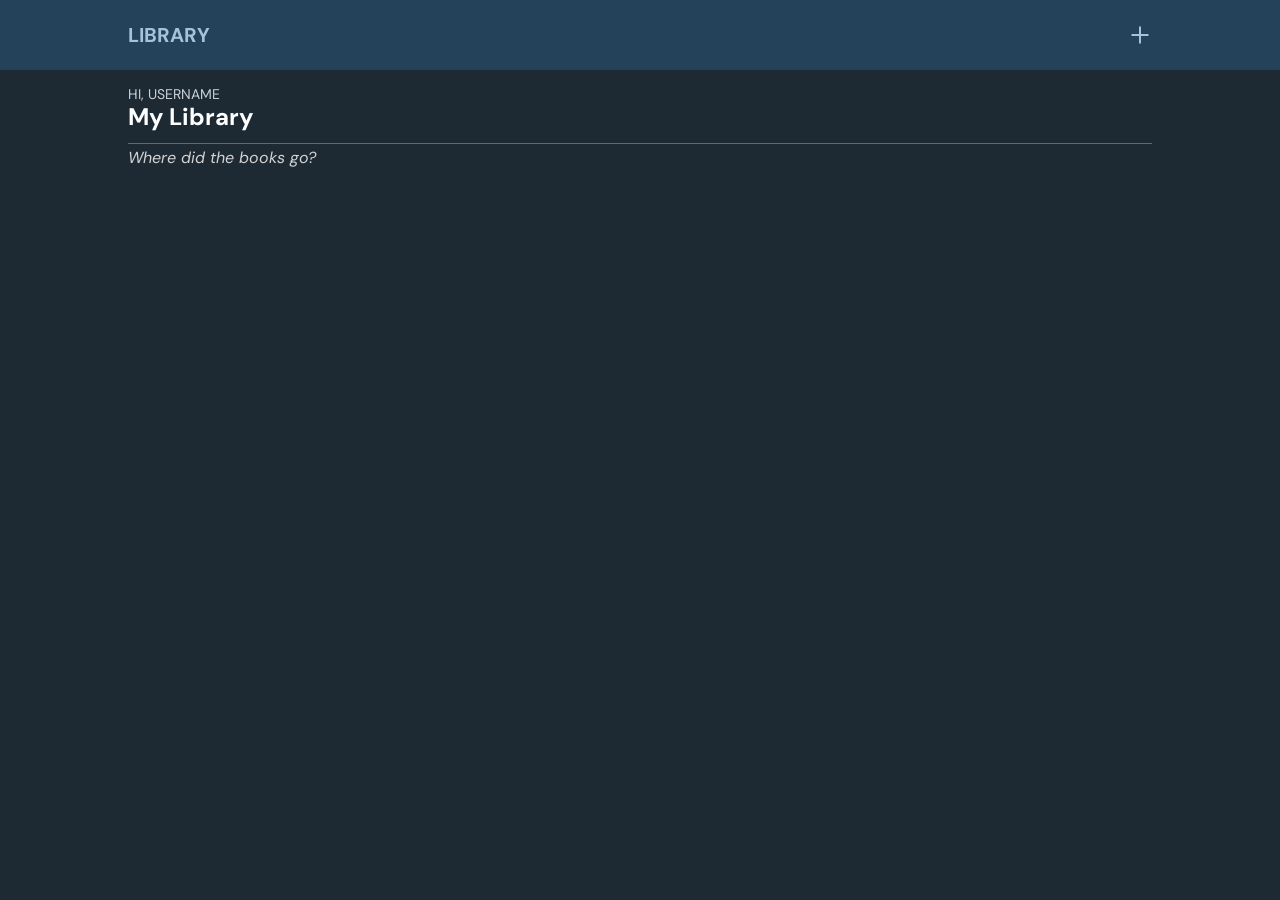
<file: index.html>
<!DOCTYPE html>
<html lang="en">
    <head>
        <meta charset="UTF-8" />
        <meta name="viewport" content="width=device-width, initial-scale=1.0" />
        <title>Library</title>
        <link rel="preconnect" href="https://fonts.googleapis.com" />
        <link rel="preconnect" href="https://fonts.gstatic.com" crossorigin />
        <link href="https://fonts.googleapis.com/css2?family=DM+Sans:ital,opsz,wght@0,9..40,100..1000;1,9..40,100..1000&display=swap" rel="stylesheet" />
        <link rel="stylesheet" href="styles.css" />
        <script src="script.js"></script>
    </head>
    <body>
        <div id="header">
            <div id="logo">LIBRARY</div>
            <img id="add-book" src="icons/add.png" alt="Add book button" />
        </div>
        <div id="greeting">HI, USERNAME</div>
        <div id="library-name">My Library</div>
        <hr />
        <div id="bookshelf">
            <div id="no-books-text">Where did the books go?</div>
        </div>
    </body>
</html>
</file>
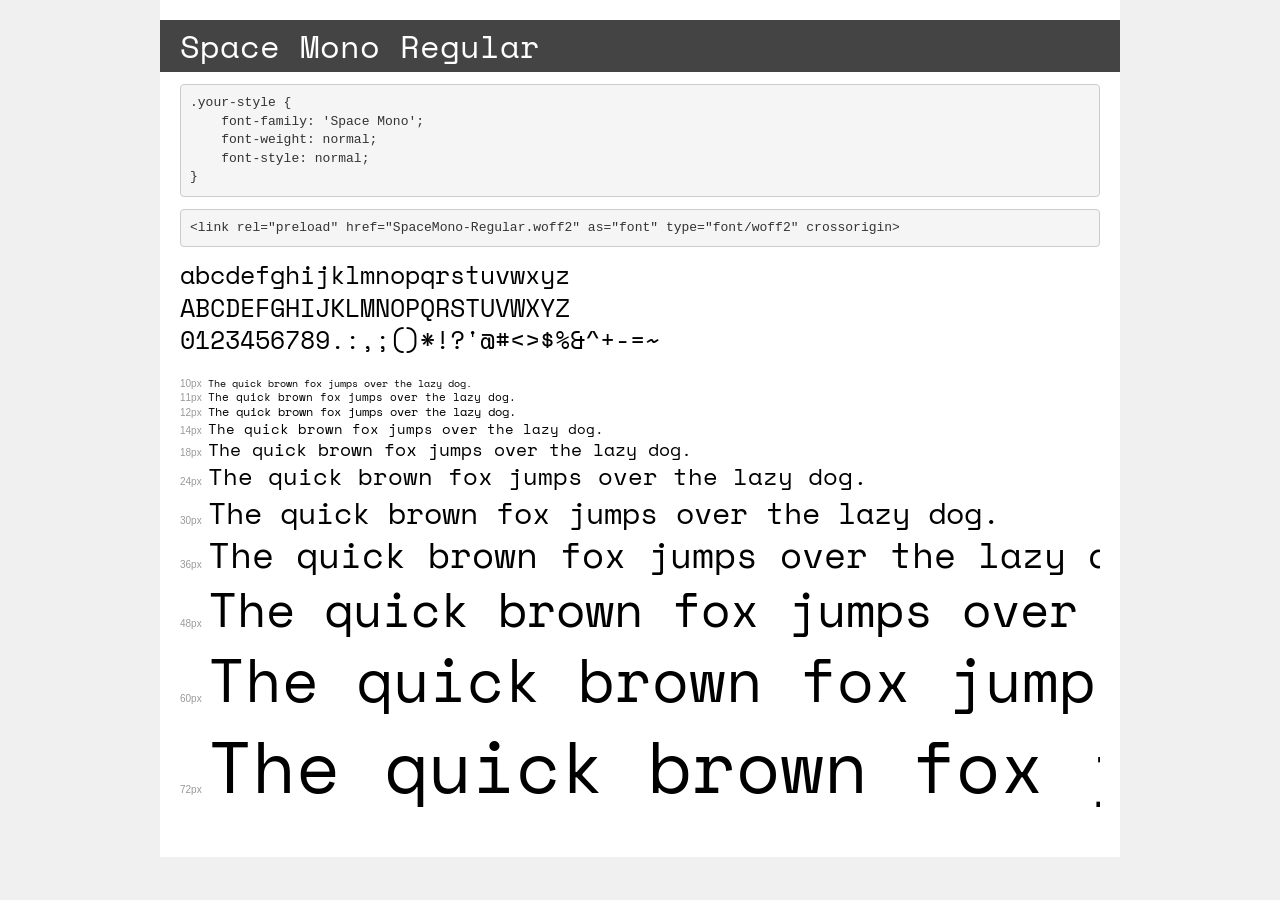
<file: fonts/demo.html>
<!DOCTYPE html>
<html lang="en">
<head>
    <meta charset="utf-8">
    <meta http-equiv="X-UA-Compatible" content="IE=edge">
    <meta name="viewport" content="width=device-width, initial-scale=1">
    <meta name="robots" content="noindex, noarchive">
    <meta name="format-detection" content="telephone=no">
    <title>Transfonter demo</title>
    <link href="stylesheet.css" rel="stylesheet">
    <style>
        /*
        http://meyerweb.com/eric/tools/css/reset/
        v2.0 | 20110126
        License: none (public domain)
        */
        html, body, div, span, applet, object, iframe,
        h1, h2, h3, h4, h5, h6, p, blockquote, pre,
        a, abbr, acronym, address, big, cite, code,
        del, dfn, em, img, ins, kbd, q, s, samp,
        small, strike, strong, sub, sup, tt, var,
        b, u, i, center,
        dl, dt, dd, ol, ul, li,
        fieldset, form, label, legend,
        table, caption, tbody, tfoot, thead, tr, th, td,
        article, aside, canvas, details, embed,
        figure, figcaption, footer, header, hgroup,
        menu, nav, output, ruby, section, summary,
        time, mark, audio, video {
            margin: 0;
            padding: 0;
            border: 0;
            font-size: 100%;
            font: inherit;
            vertical-align: baseline;
        }
        /* HTML5 display-role reset for older browsers */
        article, aside, details, figcaption, figure,
        footer, header, hgroup, menu, nav, section {
            display: block;
        }
        body {
            line-height: 1;
        }
        ol, ul {
            list-style: none;
        }
        blockquote, q {
            quotes: none;
        }
        blockquote:before, blockquote:after,
        q:before, q:after {
            content: '';
            content: none;
        }
        table {
            border-collapse: collapse;
            border-spacing: 0;
        }
        /* demo styles */
        body {
            background: #f0f0f0;
            color: #000;
        }
        .page {
            background: #fff;
            width: 920px;
            margin: 0 auto;
            padding: 20px 20px 0 20px;
            overflow: hidden;
        }
        .font-container {
            overflow-x: auto;
            overflow-y: hidden;
            margin-bottom: 40px;
            line-height: 1.3;
            white-space: nowrap;
            padding-bottom: 5px;
        }
        h1 {
            position: relative;
            background: #444;
            font-size: 32px;
            color: #fff;
            padding: 10px 20px;
            margin: 0 -20px 12px -20px;
        }
        .letters {
            font-size: 25px;
            margin-bottom: 20px;
        }
        .s10:before {
            content: '10px';
        }
        .s11:before {
            content: '11px';
        }
        .s12:before {
            content: '12px';
        }
        .s14:before {
            content: '14px';
        }
        .s18:before {
            content: '18px';
        }
        .s24:before {
            content: '24px';
        }
        .s30:before {
            content: '30px';
        }
        .s36:before {
            content: '36px';
        }
        .s48:before {
            content: '48px';
        }
        .s60:before {
            content: '60px';
        }
        .s72:before {
            content: '72px';
        }
        .s10:before, .s11:before, .s12:before, .s14:before,
        .s18:before, .s24:before, .s30:before, .s36:before,
        .s48:before, .s60:before, .s72:before {
            font-family: Arial, sans-serif;
            font-size: 10px;
            font-weight: normal;
            font-style: normal;
            color: #999;
            padding-right: 6px;
        }
        pre {
            display: block;
            padding: 9px;
            margin: 0 0 12px;
            font-family: Monaco, Menlo, Consolas, "Courier New", monospace;
            font-size: 13px;
            line-height: 1.428571429;
            color: #333;
            font-weight: normal;
            font-style: normal;
            background-color: #f5f5f5;
            border: 1px solid #ccc;
            overflow-x: auto;
            border-radius: 4px;
        }
        /* responsive */
        @media (max-width: 959px) {
            .page {
                width: auto;
                margin: 0;
            }
        }
    </style>
</head>
<body>
<div class="page">
    <div class="demo">
        <h1 style="font-family: 'Space Mono'; font-weight: normal; font-style: normal;">Space Mono Regular</h1>
        <pre title="Usage">.your-style {
    font-family: 'Space Mono';
    font-weight: normal;
    font-style: normal;
}</pre>
        <pre title="Preload (optional)">
&lt;link rel=&quot;preload&quot; href=&quot;SpaceMono-Regular.woff2&quot; as=&quot;font&quot; type=&quot;font/woff2&quot; crossorigin&gt;</pre>
        <div class="font-container" style="font-family: 'Space Mono'; font-weight: normal; font-style: normal;">
            <p class="letters">
                abcdefghijklmnopqrstuvwxyz<br>
ABCDEFGHIJKLMNOPQRSTUVWXYZ<br>
                0123456789.:,;()*!?'@#&lt;&gt;$%&^+-=~
            </p>
            <p class="s10" style="font-size: 10px;">The quick brown fox jumps over the lazy dog.</p>
            <p class="s11" style="font-size: 11px;">The quick brown fox jumps over the lazy dog.</p>
            <p class="s12" style="font-size: 12px;">The quick brown fox jumps over the lazy dog.</p>
            <p class="s14" style="font-size: 14px;">The quick brown fox jumps over the lazy dog.</p>
            <p class="s18" style="font-size: 18px;">The quick brown fox jumps over the lazy dog.</p>
            <p class="s24" style="font-size: 24px;">The quick brown fox jumps over the lazy dog.</p>
            <p class="s30" style="font-size: 30px;">The quick brown fox jumps over the lazy dog.</p>
            <p class="s36" style="font-size: 36px;">The quick brown fox jumps over the lazy dog.</p>
            <p class="s48" style="font-size: 48px;">The quick brown fox jumps over the lazy dog.</p>
            <p class="s60" style="font-size: 60px;">The quick brown fox jumps over the lazy dog.</p>
            <p class="s72" style="font-size: 72px;">The quick brown fox jumps over the lazy dog.</p>
        </div>
    </div>

</div>
</body>
</html>
</file>
<file: styles.css>
/*
  Josh's Custom CSS Reset
  https://www.joshwcomeau.com/css/custom-css-reset/
*/

*,
*::before,
*::after {
    box-sizing: border-box;
}

* {
    margin: 0;
}

@media (prefers-reduced-motion: no-preference) {
    html {
        interpolate-size: allow-keywords;
    }
}

body {
    line-height: 1.5;
    -webkit-font-smoothing: antialiased;
}

img,
picture,
video,
canvas,
svg {
    display: block;
    max-width: 100%;
}

input,
button,
textarea,
select {
    font: inherit;
}

p,
h1,
h2,
h3,
h4,
h5,
h6 {
    overflow-wrap: break-word;
}

p {
    text-wrap: pretty;
}
h1,
h2,
h3,
h4,
h5,
h6 {
    text-wrap: balance;
}

#root,
#__next {
    isolation: isolate;
}

/* Library */
:root {
    --bg-primary: #1d2a34;
    --bg-secondary: #24435a;
    --bg-tertiary: #333e48;

    --font-primary: #a7c2db;
    --font-secondary: #cbd2d8;

    --btn-border: #616a71;
}

body {
    background-color: var(--bg-primary);
    font-family: "DM Sans";
}

/* --- Header --- */

#header {
    position: sticky;
    top: 0;

    display: grid;
    grid-template-columns: repeat(2, 1fr);
    align-items: center;

    background-color: var(--bg-secondary);
    color: #a7c2db;
    font-size: 20px;
    font-weight: bold;
    height: 70px;
    padding: 0 10%;
}

#add-book {
    /* #header grid */
    justify-self: end;

    cursor: pointer;
}

/* --- END Header --- */

/* --- New Book Form --- */

#new-book-form {
    position: sticky;
    top: 70px;

    display: grid;
    justify-content: end;
    gap: 8px;

    background-color: var(--bg-secondary);
    font-size: 14px;
    padding: 0 10% 20px;
}

#form-title {
    color: var(--font-primary);
    font-weight: bold;
}

.input-div {
    display: grid;
    grid-template-columns: 60px 196px;
    align-items: center;

    color: var(--font-secondary);
}

.input-div input {
    all: unset;
    background-color: var(--bg-primary);
    color: lightgray;
    border-radius: 8px;
    padding: 4px 8px;
}

input[type="number"]::-webkit-inner-spin-button,
input[type="number"]::-webkit-outer-spin-button {
    -webkit-appearance: none;
    margin: 0;
}

.input-div input::placeholder {
    color: gray;
    font-style: italic;
}

/* dropdown */

.dropdown-visible {
    display: grid;
    grid-template: repeat(4, 29px) / 60px 196px;
    align-items: center;

    color: var(--font-secondary);
}

#not-started {
    grid-area: 2 / 2 / 3 / 3;
}

#reading {
    grid-area: 3 / 2 / 4 / 3;
}

#finished {
    grid-area: 4 / 2 / 5 / 3;
    border-bottom-left-radius: 8px;
    border-bottom-right-radius: 8px;
}

.dropdown-option {
    cursor: pointer;
    background-color: var(--bg-primary);
    color: lightgray;
    padding: 4px 8px;
}

.dropdown-option:hover {
    background-color: var(--font-primary);
    color: var(--bg-primary);
}

#status-value-wrapper {
    display: flex;
    align-items: center;
    justify-content: space-between;

    cursor: pointer;
    background-color: var(--bg-primary);
    color: gray;
    border-radius: 8px;
    font-style: italic;
    height: 29px;
    padding: 4px 8px;
}

#status-value {
    color: lightgray;
    font-style: normal;
}

/* END dropdown */

#confirm-btn {
    justify-self: end;

    cursor: pointer;
    background-color: var(--font-primary);
    color: var(--bg-primary);
    border-radius: 8px;
    padding: 4px 8px;
}

#message-div {
    display: grid;
    grid-template-columns: 188px 68px;
    align-items: center;
}

#message-text {
    color: var(--font-secondary);
    font-style: italic;
}

/* --- END New Book Form --- */

/* --- Greeting --- */

#greeting {
    color: var(--font-secondary);
    font-size: 14px;
    padding-top: 14px;
    padding-left: 10%;
}

/* --- END Greeting --- */

/* --- Library Name --- */

#library-name {
    color: white;
    font-size: 24px;
    font-weight: bold;
    margin-top: -6px;
    padding-left: 10%;
}

/* --- END Library Name --- */

/* --- Sort Buttons --- */

#sort-btns {
    display: grid;
    grid-template-columns: repeat(auto-fit, 80px);
    gap: 8px;
    padding-top: 2px;
    padding-left: 10%;
}

#sort-btns .sort-btn {
    display: grid;
    grid-template-columns: repeat(2, 1fr);
    align-items: center;

    cursor: pointer;
    background-color: var(--bg-tertiary);
    border: 1px solid var(--btn-border);
    border-radius: 5px;
    color: white;
    font-size: 13px;
    text-align: start;
    width: 80px;
    padding: 4px 8px;
}

#sort-btns img {
    justify-self: end;
    width: 14px;
}

hr {
    background-color: var(--btn-border);
    border: none;
    height: 1px;
    margin: 8px 10%;
}

/* --- END Sort Buttons --- */

/* --- Bookshelf --- */

#bookshelf {
    display: grid;
    gap: 8px;

    padding: 0 10% 32px;
}

#no-books-text {
    color: lightgray;
    font-style: italic;
    margin-top: -6px;
}

.book {
    display: flex;
    align-items: center;
    justify-content: space-between;

    background-color: var(--bg-tertiary);
    color: white;
    border-radius: 10px;
    font-size: 13px;
    padding: 16px;
}

.title {
    font-weight: bold;
}

.author,
.pages,
.status {
    color: lightgray;
}

.book-options {
    display: flex;
    align-items: center;
    gap: 19px;
}

.book-dropdown-hidden {
    display: flex;
    align-items: center;
    gap: 2px;

    cursor: pointer;
    font-style: italic;
}

.edit {
    width: 16px;
    height: 16px;
}

.book-dropdown-visible {
    display: grid;
    grid-template: repeat(4, 20px) / 16px 90px;
    align-items: center;
    row-gap: 4px;
}

.book-dropdown-visible .edit {
    grid-area: 1 / 1 / 2 / 2;
}

.book-dropdown-visible .status-text {
    grid-area: 1 / 2 / 2 / 3;

    font-style: italic;
    padding: 0 4px;
}

.book-dropdown-visible .book-dropdown-option {
    cursor: pointer;
    background-color: lightgray;
    color: var(--bg-tertiary);
    font-style: italic;
    border-radius: 6px;
    padding: 0 4px;
}

.book-dropdown-visible .book-not-started {
    grid-area: 2 / 2 / 3 / 3;
}

.book-dropdown-visible .book-reading {
    grid-area: 3 / 2 / 4 / 3;
}

.book-dropdown-visible .book-finished {
    grid-area: 4 / 2 / 5 / 3;
}

.delete {
    cursor: pointer;
    width: 18px;
    height: 18px;
}

/* --- END Bookshelf --- */

/* --- Modal --- */

.modal {
    position: absolute;
    top: 20%;
    left: calc(50% - 150px);

    display: grid;
    grid-template: 35px auto 35px / 5fr 1fr;
    row-gap: 8px;
    align-items: center;

    background-color: var(--bg-tertiary);
    border-radius: 12px;
    color: var(--font-primary);
    font-size: 16px;
    width: 300px;
    padding: 4px 16px 16px;
    z-index: 2;
}

.btn-close {
    grid-area: 1 / 2 / 2 / 3;
    align-self: end;
    justify-self: end;
    
    cursor: pointer;
    rotate: 45deg;
}

.confirm-delete-text {
    grid-area: 1 / 1 / 2 / 2;
    align-self: end;

    font-weight: bold;
}

.book-title {
    grid-area: 2 / 1 / 3 / 3;
    
    text-align: center;
}

.modal-btns {
    grid-area: 3 / 1 / 4 / 3;
    justify-self: center;

    display: flex;
    gap: 16px;
}

.modal-btn {
    cursor: pointer;
    color: black;
    border-radius: 8px;
    padding: 4px 8px;
}

.yes-btn {
    background-color: tomato;
}

.no-btn {
    background-color: lightgray;
}

.overlay {
  position: fixed;
  top: 0;
  bottom: 0;
  left: 0;
  right: 0;
  width: 100%;
  height: 100%;
  background: rgba(0, 0, 0, 0.5);
  backdrop-filter: blur(3px);
  z-index: 1;
}

/* --- END Modal --- */
</file>
<file: fonts/stylesheet.css>
@font-face {
    font-family: 'Space Mono';
    src: url('SpaceMono-Regular.woff2') format('woff2'),
        url('SpaceMono-Regular.woff') format('woff');
    font-weight: normal;
    font-style: normal;
    font-display: swap;
}
</file>
